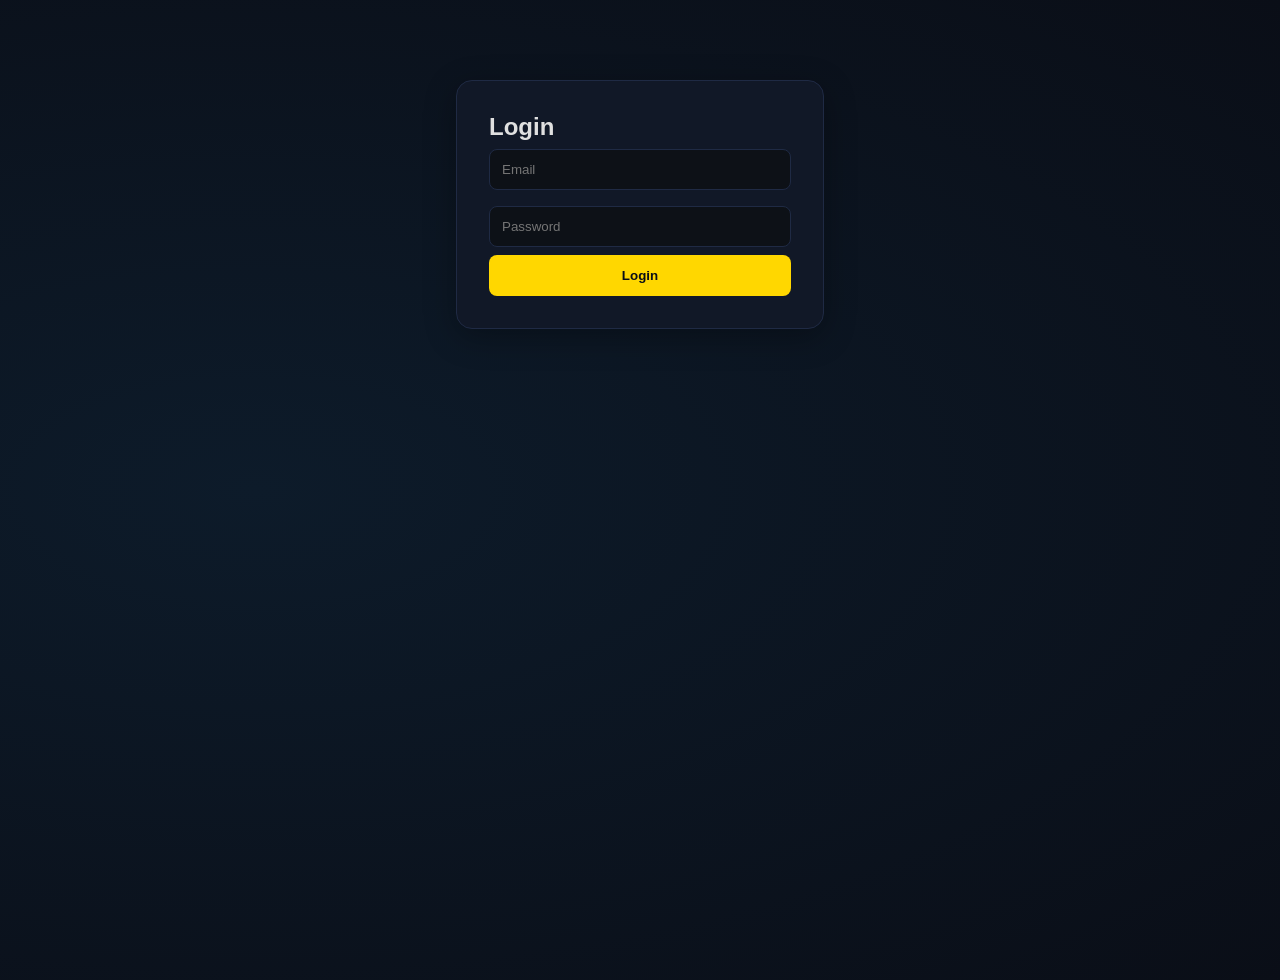
<file: templates/login.html>
<!DOCTYPE html>
<html>
<head><title>Login – SPECTRA</title><link rel="stylesheet" href="/static/style.css"></head>
<body>
    <div class="container" style="max-width:400px; margin-top:5rem;">
        <div class="card">
            <h2>Login</h2>
            <form action="/api/login" method="post">
                <input type="email" name="email" placeholder="Email" required>
                <input type="password" name="password" placeholder="Password" required>
                <button type="submit" class="btn" style="width:100%;">Login</button>
            </form>
        </div>
    </div>
</body>
</html>
</file>
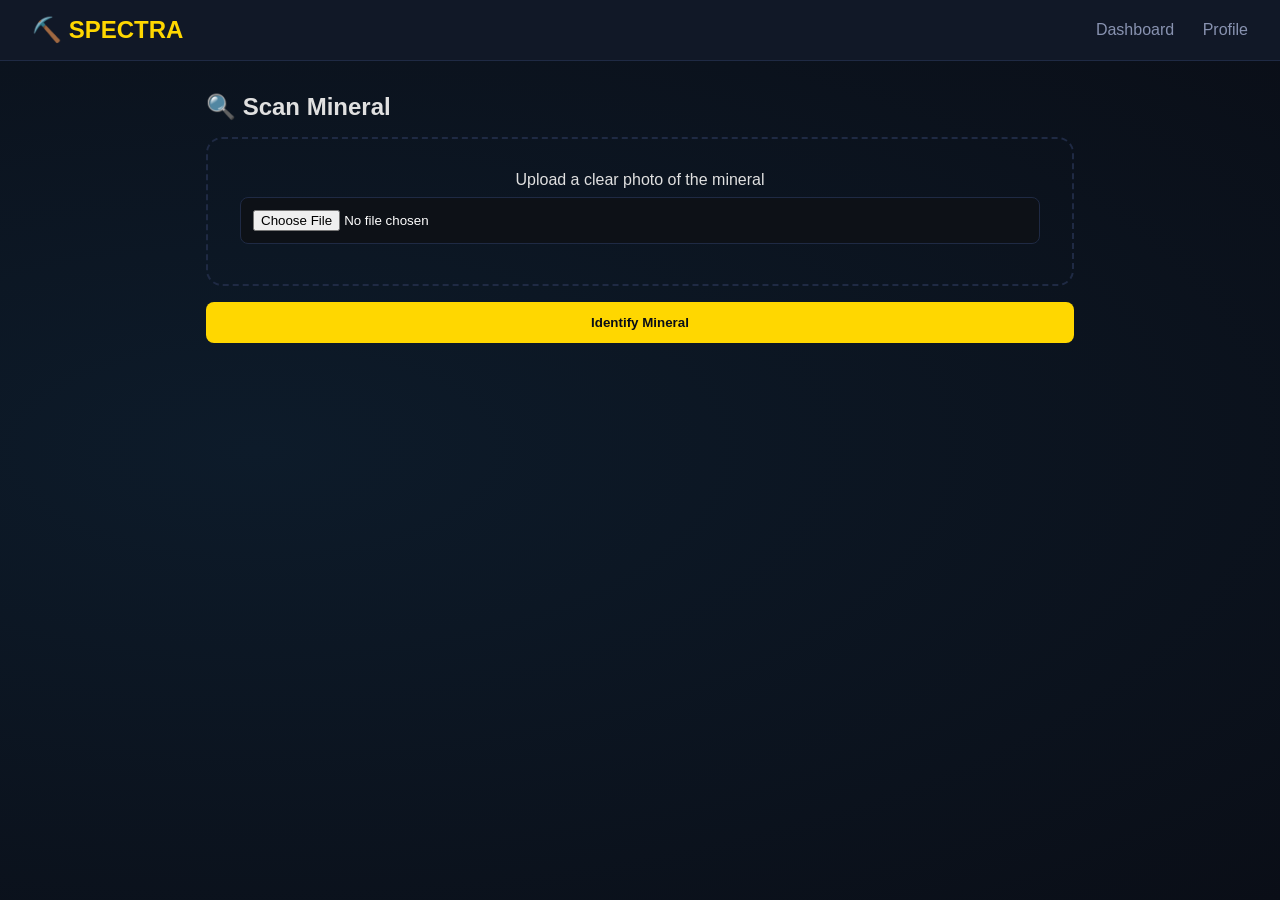
<file: templates/scan.html>
<!DOCTYPE html>
<html>
<head>
    <title>Scan Mineral – SPECTRA</title>
    <link rel="stylesheet" href="/static/style.css">
</head>
<body>
    <div class="navbar">
        <a class="logo" href="/">⛏️ SPECTRA</a>
        <div class="nav-links">
            <a href="/">Dashboard</a>
            <a href="/profile">Profile</a>
        </div>
    </div>

    <div class="container">
        <h2>🔍 Scan Mineral</h2>
        <form action="/api/predict" method="post" enctype="multipart/form-data">
            <div class="upload-area">
                <p>Upload a clear photo of the mineral</p>
                <input type="file" name="file" accept="image/*" required>
            </div>
            <button type="submit" class="btn" style="width:100%;">Identify Mineral</button>
        </form>
    </div>
</body>
</html>
</file>
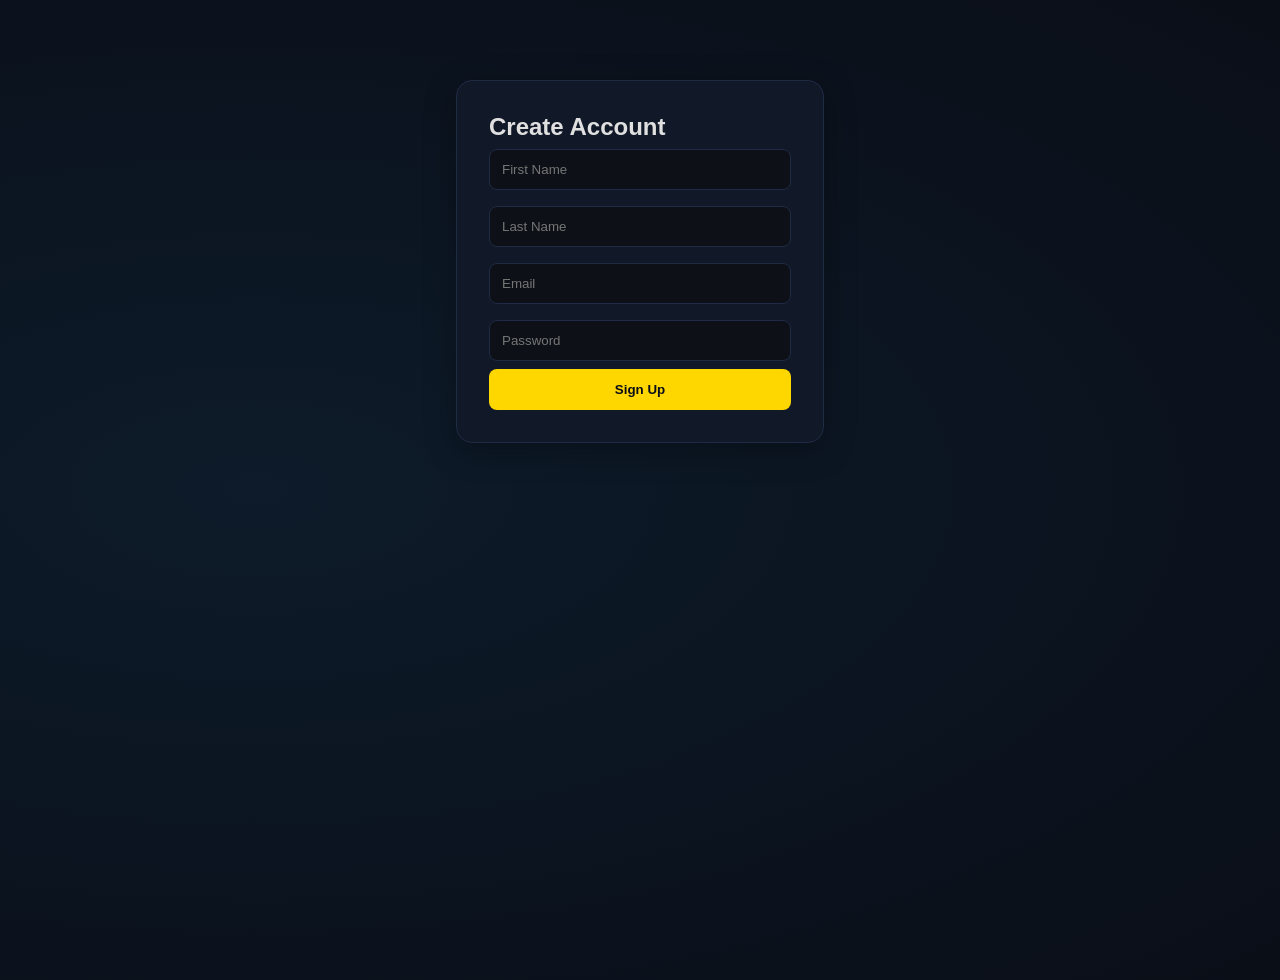
<file: templates/signup.html>
<!DOCTYPE html>
<html>
<head><title>Sign Up – SPECTRA</title><link rel="stylesheet" href="/static/style.css"></head>
<body>
    <div class="container" style="max-width:400px; margin-top:5rem;">
        <div class="card">
            <h2>Create Account</h2>
            <form action="/api/signup" method="post">
                <input type="text" name="first_name" placeholder="First Name">
                <input type="text" name="last_name" placeholder="Last Name">
                <input type="email" name="email" placeholder="Email" required>
                <input type="password" name="password" placeholder="Password" required>
                <button type="submit" class="btn" style="width:100%;">Sign Up</button>
            </form>
        </div>
    </div>
</body>
</html>
</file>
<file: static/style.css>
:root {
    --bg: #0a0e17;
    --surface: #111827;
    --border: #1f2a44;
    --gold: #ffd700;
    --copper: #b87333;
    --cyan: #00e5ff;
    --text: #e0e0e0;
    --dim: #8892b0;
}

* { margin: 0; padding: 0; box-sizing: border-box; }

body {
    background: radial-gradient(ellipse at 20% 50%, #0d1b2a, #0a0e17);
    color: var(--text);
    font-family: 'Segoe UI', sans-serif;
    min-height: 100vh;
}

.navbar {
    background: var(--surface);
    border-bottom: 1px solid var(--border);
    padding: 1rem 2rem;
    display: flex;
    justify-content: space-between;
    align-items: center;
}

.navbar .logo {
    font-size: 1.5rem;
    font-weight: bold;
    color: var(--gold);
    text-decoration: none;
}

.nav-links a {
    color: var(--dim);
    text-decoration: none;
    margin-left: 1.5rem;
    font-weight: 500;
}
.nav-links a:hover { color: var(--gold); }

.container {
    max-width: 900px;
    margin: 2rem auto;
    padding: 0 1rem;
}

.card {
    background: var(--surface);
    border: 1px solid var(--border);
    border-radius: 16px;
    padding: 2rem;
    margin-bottom: 1.5rem;
    box-shadow: 0 8px 32px rgba(0,0,0,0.3);
}

.hero {
    text-align: center;
    padding: 3rem 1rem;
}
.hero h1 {
    font-size: 3rem;
    color: var(--gold);
    margin-bottom: 0.5rem;
}
.hero p {
    color: var(--dim);
    font-size: 1.2rem;
}

.btn {
    display: inline-block;
    background: var(--gold);
    color: #0a0e17;
    padding: 0.8rem 2rem;
    border-radius: 8px;
    text-decoration: none;
    font-weight: bold;
    cursor: pointer;
    border: none;
}
.btn:hover {
    background: #ffed4a;
    box-shadow: 0 0 15px rgba(255,215,0,0.5);
}

input, select, textarea {
    width: 100%;
    padding: 12px;
    margin: 8px 0;
    border-radius: 8px;
    border: 1px solid var(--border);
    background: #0d1117;
    color: white;
}

.upload-area {
    border: 2px dashed var(--border);
    border-radius: 16px;
    padding: 2rem;
    text-align: center;
    margin: 1rem 0;
}
.upload-area:hover {
    border-color: var(--gold);
}

.result {
    background: var(--surface);
    border-left: 5px solid var(--gold);
    padding: 1.5rem;
    border-radius: 8px;
    margin: 1rem 0;
}

.confidence-bar {
    background: #1f2a44;
    border-radius: 10px;
    height: 10px;
    margin: 0.5rem 0;
}
.confidence-fill {
    background: linear-gradient(90deg, var(--gold), #ff8c00);
    height: 100%;
    border-radius: 10px;
}

.grid-2 { display: grid; grid-template-columns: 1fr 1fr; gap: 1rem; }
.grid-3 { display: grid; grid-template-columns: repeat(3, 1fr); gap: 1rem; }

@media (max-width: 600px) {
    .grid-2, .grid-3 { grid-template-columns: 1fr; }
    .navbar { flex-direction: column; gap: 0.5rem; }
}
</file>
